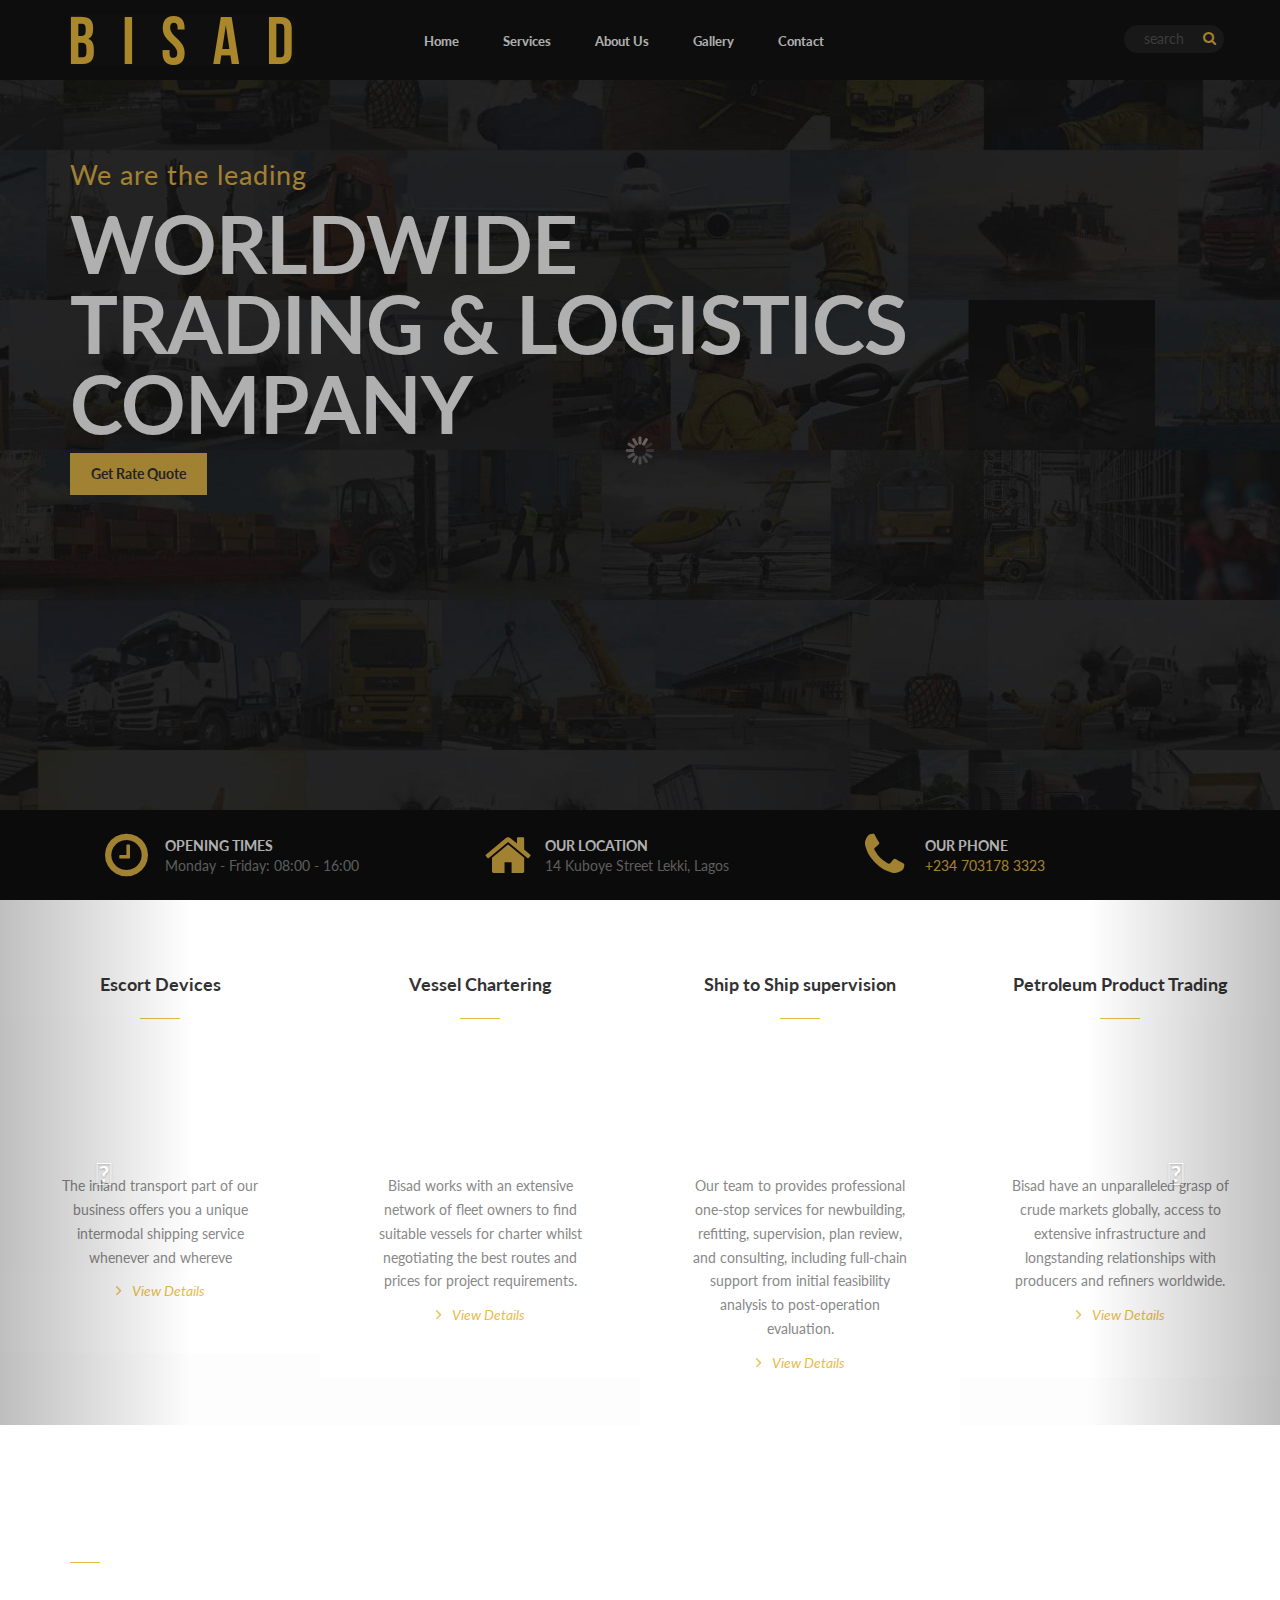
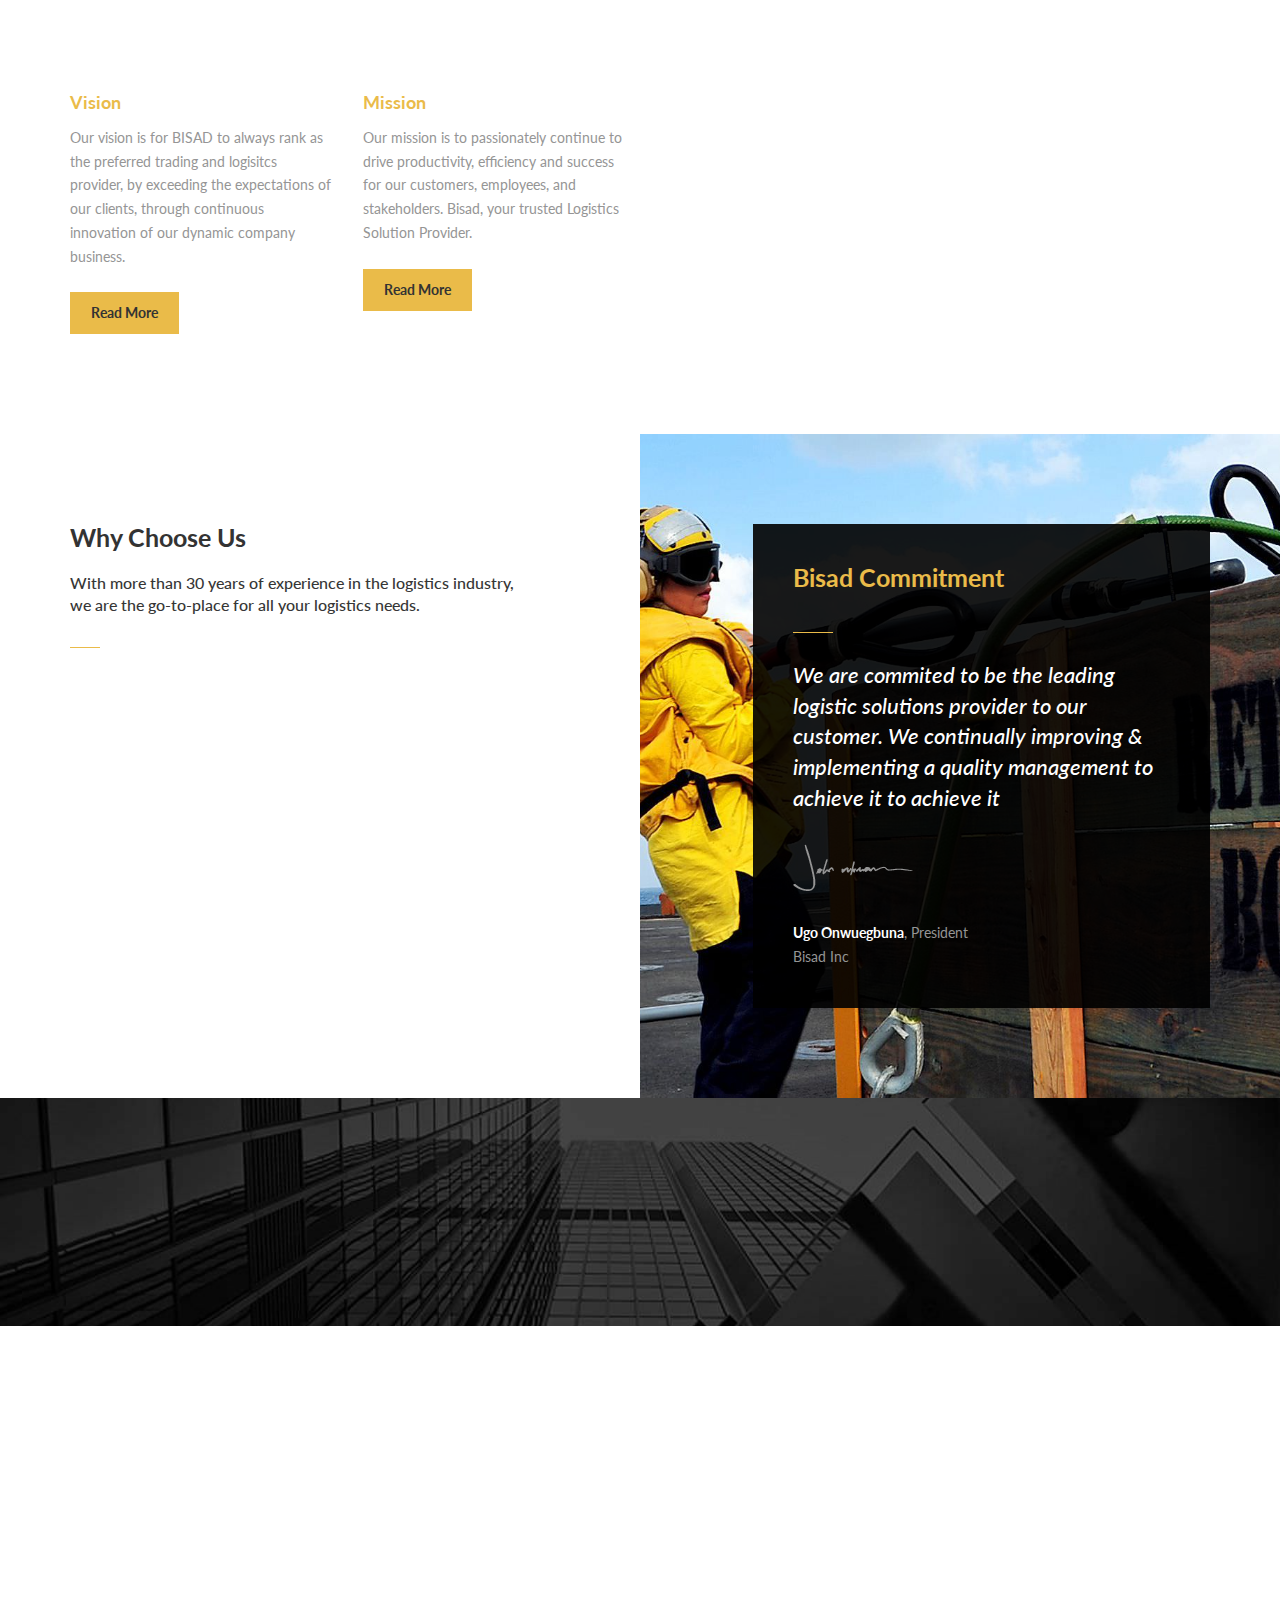
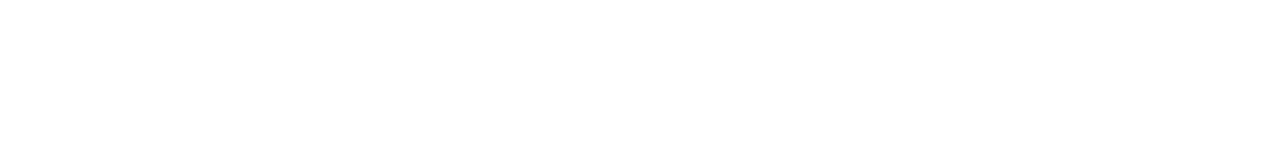
<file: index.html>
<!DOCTYPE html>
<html lang="en">
<head>
    <meta charset="utf-8">
    <title>Bisad Trading and logistics company</title>
    <meta name="viewport" content="width=device-width, initial-scale=1.0">
    <meta name="description" content="Bisad is a trading and logistics company reputed for professionalism, integrity and topmost customer satisfaction.">
    <meta name="author" content="">

    <!-- LOAD CSS FILES -->
    <link href="css/main.css" rel="stylesheet" type="text/css">

    <link rel="stylesheet" href="https://cdnjs.cloudflare.com/ajax/libs/font-awesome/5.14.0/css/all.min.css" integrity="sha512-1PKOgIY59xJ8Co8+NE6FZ+LOAZKjy+KY8iq0G4B3CyeY6wYHN3yt9PW0XpSriVlkMXe40PTKnXrLnZ9+fkDaog==" crossorigin="anonymous" />
</head>

<body>
    <div id="preloader"></div>
    <div id="wrapper">

        <!-- header begin -->
        <header>
            <div class="container">
                <span id="menu-btn"></span>

                <div class="row">
                    <div class="col-md-3">

                        <!-- logo begin -->
                        <div id="logo">
                            <div class="inner">
                                <a href="index.html">
                                    <img src="img/logo.png" alt="" class="logo-1">
                                    <img src="img/logo.png" alt="" class="logo-2">
                                </a>

                            </div>
                        </div>
                        <!-- logo close -->

                    </div>

                    <div class="col-md-9">

                        <!-- mainmenu begin -->
                        <nav id="mainmenu-container">
                            <ul id="mainmenu">
                                <li><a href="index.html">Home</a>
                                </li>
                                <li><a href="services.html">Services</a>
                                </li>
                                <li><a href="about.html">About Us</a>
                                </li>
                                <li><a href="gallery.html">Gallery</a></li>
                                <li><a href="contact.html">Contact</a></li>
                            </ul>
                        </nav>
                        <!-- mainmenu close -->

                        <!-- search -->
                        <div class="search text-right">
                            <input type="text" name="search" id="search" placeholder="search">
                            <button type="submit" class="btn-search-icon">
                                <i class="fa fa-search"></i>
                            </button>
                        </div>
                        <!-- social icons close -->

                    </div>
                </div>
            </div>
        </header>
        <!-- header close -->

        <!-- content begin -->
        <div id="content" class="no-padding">

            <!-- section begin -->
            <section id="section-welcome" class="no-padding autoheight light-text">
                <div class="center-y">
                    <div class="inner">
                        <div class="container">
                            <div class="row">
                                <div class="col-md-12">
                                    <h1 class="text-ultra-big wow fadeInRight" data-wow-duration="1.5s">
                                        <span class="id-color">We are the leading</span><br>
                                        WORLDWIDE<br>
                                        TRADING & LOGISTICS COMPANY</h1>
                                    <a href="index.html#" class="btn btn-custom wow fadeInUp" data-wow-duration="2s">Get Rate Quote</a>
                                </div>
                                <div class="divider-double"></div>
                            </div>
                        </div>
                    </div>
                </div>
            </section>
            <!-- section close -->


            <section class="no-padding mt-90 height90px bg111111 mobile-hide" aria-label="info-box">
                <div class="container">
                    <div class="row-fluid">
                        <div class="col-md-4">
                            <div class="info-box padding20">
                                <i class="fa fa-clock-o"></i>
                                <div class="info-box_text">
                                    <div class="info-box_title">Opening Times</div>
                                    <div class="info-box_subtite">Monday - Friday: 08:00 - 16:00</div>
                                </div>
                            </div>
                        </div>

                        <div class="col-md-4">
                            <div class="info-box padding20">
                                <i class="fa fa-home"></i>
                                <div class="info-box_text">
                                    <div class="info-box_title">Our Location</div>
                                    <div class="info-box_subtite">14 Kuboye Street Lekki, Lagos</div>
                                </div>
                            </div>
                        </div>

                        <div class="col-md-4">
                            <div class="info-box padding20">
                                <i class="fa fa-phone"></i>
                                <div class="info-box_text">
                                    <div class="info-box_title">Our Phone</div>
                                    <div class="info-box_subtite"> <a href="tel:+2347031783323">+234 703178 3323 </a></div>
                                </div>
                            </div>
                        </div>

                        <div class="col-md-4"></div>
                    </div>
                </div>
            </section>

            <!-- section begin -->
            <section class="no-padding">
                <div class="container-fullwidth">
                    <div class="carousel slide" id="myCarousel">
                        <div class="carousel-inner">
                            <div class="item active">
                                <div class="box-service one-fourth">
                                    <div class="bg-color-fx padding-5 text-center">
                                        <h3>Escort Devices</h3>
                                        <div class="tiny-border margintop10 marginbottom10"></div>
                                        <img src="img/services/4.png"
                                            class="img-responsive margintop20 marginbottom20 wow fadeInRight"
                                            data-wow-delay=".9s" alt="" />
                                        <p>The inland transport part of our business offers you a unique intermodal
                                            shipping
                                            service whenever and whereve</p>
                                        <a href="http://bisadtrading.com.ng/service-details-1.html"
                                            class="btn-arrow hover-light"><span class="line"></span><span
                                                class="url">View
                                                Details</span></a>
                                    </div>
                                </div>
                            </div>
                            <div class="item">
                                <div class="box-service one-fourth">
                                    <div class="bg-color-fx padding-5 text-center">
                                        <h3>Vessel Chartering</h3>
                                        <div class="tiny-border margintop10 marginbottom10"></div>
                                        <img src="img/services/1.png"
                                            class="img-responsive margintop20 marginbottom20 wow fadeInRight" alt="" />
                                        <p> Bisad works with an extensive network of fleet owners to find suitable
                                            vessels for
                                            charter whilst negotiating the best routes and prices for project
                                            requirements.</p>
                                        <a href="http://bisadtrading.com.ng/service-details-1.html"
                                            class="btn-arrow hover-light"><span class="line"></span><span
                                                class="url">View
                                                Details</span></a>
                                    </div>
                                </div>
                            </div>
                            <div class="item">
                                <div class="box-service one-fourth">
                                    <div class="bg-color-fx padding-5 text-center">
                                        <h3>Ship to Ship supervision</h3>
                                        <div class="tiny-border margintop10 marginbottom10"></div>
                                        <img src="img/services/2.png"
                                            class="img-responsive margintop20 marginbottom20 wow fadeInRight"
                                            data-wow-delay=".3s" alt="" />
                                        <p>Our team to provides professional one-stop services for newbuilding,
                                            refitting,
                                            supervision, plan review, and consulting, including full-chain support from
                                            initial
                                            feasibility analysis to post-operation evaluation. </p>
                                        <a href="http://bisadtrading.com.ng/service-details-1.html"
                                            class="btn-arrow hover-light"><span class="line"></span><span
                                                class="url">View
                                                Details</span></a>
                                    </div>
                                </div>
                            </div>
                            <div class="item">
                                <div class="box-service one-fourth">
                                    <div class="bg-color-fx padding-5 text-center">
                                        <h3>Petroleum Product Trading</h3>
                                        <div class="tiny-border margintop10 marginbottom10"></div>
                                        <img src="img/services/3.png"
                                            class="img-responsive margintop20 marginbottom20 wow fadeInRight"
                                            data-wow-delay=".6s" alt="" />
                                        <p> Bisad have an unparalleled grasp of crude markets globally, access to
                                            extensive
                                            infrastructure and longstanding relationships with producers and refiners
                                            worldwide.
                                        </p>
                                        <a href="http://bisadtrading.com.ng/service-details-1.html"
                                            class="btn-arrow hover-light"><span class="line"></span><span
                                                class="url">View
                                                Details</span></a>
                                    </div>
                                </div>
                            </div>
                            <div class="item">
                                <div class="box-service one-fourth">
                                    <div class="bg-color-fx padding-5 text-center">
                                        <h3>Fenders</h3>
                                        <div class="tiny-border margintop10 marginbottom10"></div>
                                        <img src="img/services/4.png"
                                            class="img-responsive margintop20 marginbottom20 wow fadeInRight"
                                            data-wow-delay=".9s" alt="" />
                                        <p>The inland transport part of our business offers you a unique intermodal
                                            shipping
                                            service whenever and whereve</p>
                                        <a href="http://bisadtrading.com.ng/service-details-1.html"
                                            class="btn-arrow hover-light"><span class="line"></span><span
                                                class="url">View
                                                Details</span></a>
                                    </div>
                                </div>
                            </div>
                        </div>
                        <a class="left carousel-control" href="#myCarousel" data-slide="prev"><i class="fas fa-arrow-left" style="font-size: 30px;position: absolute; top: 50%;z-index: 5; display: inline-block;left: 50%;"></i></a>
                        <a class="right carousel-control" href="#myCarousel" data-slide="next"><i class="fas fa-arrow-right" style="font-size: 30px;position: absolute; top: 50%;z-index: 5; display: inline-block;right: 50%;"></i></a>
                    </div>


                    <div class="clearfix"></div>

                </div>

            </section>
            <!-- section close -->

            <!-- section begin -->
            <section id="section-intro-bg" data-stellar-background-ratio="0.5">
                <div class="container">
                    <div class="row">


                        <div class="col-md-12">

                            <div class="light-text">
                                <div class="row">


                                    <div class="col-md-6 col-md-offset-3s">

                                        <h2>The Most Progressive Company</h2>
                                        <div class="divider-deco"><span></span></div>
                                        <p class="lead">Bisad  is a Trading & Logistics company reputed for professionalism, integrity and topmost customer satisfaction.

                                        </p>

                                        <div class="row">
                                            <div class="col-md-6">
                                                <h3><span class="id-color">Vision</span></h3>
                                                <p>
                                                    Our vision is for BISAD to always rank as the preferred trading and logisitcs provider, by exceeding the expectations of our clients, through continuous innovation of our dynamic company business.


								
								<br>
                                                    <br>

                                                    <a href="about.html" class="btn btn-custom">Read More</a>
                                                </p>
                                            </div>

                                            <div class="col-md-6">
                                                <h3><span class="id-color">Mission</span></h3>
                                                <p>
                                                    Our mission is to passionately continue to drive productivity, efficiency and success for our customers, employees, and stakeholders. Bisad, your trusted Logistics Solution Provider.

 
								
								<br>
                                                    <br>

                                                    <a href="about.html" class="btn btn-custom">Read More</a>
                                                </p>
                                            </div>
                                        </div>

                                    </div>


                                </div>
                            </div>
                        </div>
                    </div>
                </div>
            </section>
            <!-- section close -->


            <!-- section begin -->
            <section id="section-tracking-result" class="light-text no-margin">
                <div class="container">
                    <div class="row">
                        <div class="col-md-8 col-md-offset-2">
                            <div class="divider-double"></div>
                            <div class="text-center">
                                <h3><span class="grey">Product ID:</span> 112345679087328</h3>
                            </div>


                            <div class="divider-double"></div>

                            <div class="wrapper-line padding40 rounded10 mb80">


                                <ul class="progress">
                                    <li><a href="index.html">Accepted</a></li>
                                    <li class="beforeactive"><a href="index.html">Order Processing</a></li>
                                    <li class="active"><a href="index.html">Shipment Pending</a></li>
                                    <li><a href="index.html">Estimated Delivery</a></li>
                                </ul>

                                <div class="divider-double"></div>

                                <ul class="timeline custom-tl">

                                    <li class="timeline-inverted">
                                        <div class="timeline-date wow zoomIn" data-wow-delay=".2s">
                                            Nov 03, 2016
		  <span>20:07 pm</span>
                                        </div>
                                        <div class="timeline-badge success"><i class="fa fa-check-square-o wow zoomIn"></i></div>
                                        <div class="timeline-panel wow fadeInRight" data-wow-delay=".6s">
                                            <div class="timeline-body">
                                                The shipment has been successfully delivered 
			  <span class="location">Baker Street, UK <a href="https://maps.google.com/maps?q=221B+Baker+Street,+London,+United+Kingdom&amp;hl=en&amp;t=v&amp;hnear=221B+Baker+St,+London+NW1+6XE,+United+Kingdom" class="popup-gmaps">view on map</a></span>
                                            </div>
                                        </div>
                                    </li>

                                    <li class="timeline-inverted">
                                        <div class="timeline-date wow zoomIn" data-wow-delay=".2s">
                                            Nov 03, 2016
		  <span>20:07 pm</span>
                                        </div>
                                        <div class="timeline-badge warning"><i class="fa fa-warning wow zoomIn"></i></div>
                                        <div class="timeline-panel wow fadeInRight" data-wow-delay=".6s">
                                            <div class="timeline-body">
                                                The shipment could not be delivered 
			  <span class="location">Baker Street, UK <a href="https://maps.google.com/maps?q=221B+Baker+Street,+London,+United+Kingdom&amp;hl=en&amp;t=v&amp;hnear=221B+Baker+St,+London+NW1+6XE,+United+Kingdom" class="popup-gmaps">view on map</a></span>
                                            </div>
                                        </div>
                                    </li>

                                    <li class="timeline-inverted">
                                        <div class="timeline-date wow zoomIn" data-wow-delay=".2s">
                                            Nov 03, 2016
		  <span>20:07 pm</span>
                                        </div>
                                        <div class="timeline-badge"><i class="fa fa-plane wow zoomIn"></i></div>
                                        <div class="timeline-panel wow fadeInRight" data-wow-delay=".6s">
                                            <div class="timeline-body">
                                                The shipment has arrived in destination country
			  <span class="location">Baker Street, UK <a href="https://maps.google.com/maps?q=221B+Baker+Street,+London,+United+Kingdom&amp;hl=en&amp;t=v&amp;hnear=221B+Baker+St,+London+NW1+6XE,+United+Kingdom" class="popup-gmaps">view on map</a></span>
                                            </div>
                                        </div>
                                    </li>

                                    <li class="timeline-inverted">
                                        <div class="timeline-date wow zoomIn" data-wow-delay=".2s">
                                            Nov 02, 2015
		  <span>18:05 pm</span>
                                        </div>
                                        <div class="timeline-badge"><i class="fa fa-plane wow zoomIn"></i></div>
                                        <div class="timeline-panel wow fadeInRight" data-wow-delay=".6s">
                                            <div class="timeline-body">
                                                The shipment is being transformed to destination country
			  <span class="location">Baker Street, UK <a href="https://maps.google.com/maps?q=221B+Baker+Street,+London,+United+Kingdom&amp;hl=en&amp;t=v&amp;hnear=221B+Baker+St,+London+NW1+6XE,+United+Kingdom" class="popup-gmaps">view on map</a></span>
                                            </div>
                                        </div>
                                    </li>

                                    <li class="timeline-inverted">
                                        <div class="timeline-date wow zoomIn" data-wow-delay=".2s">
                                            Nov 01, 2015
		  <span>10:08 pm</span>
                                        </div>
                                        <div class="timeline-badge"><i class="fa fa-plane wow zoomIn"></i></div>
                                        <div class="timeline-panel wow fadeInRight" data-wow-delay=".6s">
                                            <div class="timeline-body">
                                                The international shipment has been processed
			  <span class="location">Baker Street, UK <a href="https://maps.google.com/maps?q=221B+Baker+Street,+London,+United+Kingdom&amp;hl=en&amp;t=v&amp;hnear=221B+Baker+St,+London+NW1+6XE,+United+Kingdom" class="popup-gmaps">view on map</a></span>
                                            </div>
                                        </div>
                                    </li>
                                </ul>


                            </div>
                        </div>
                    </div>
                </div>
            </section>
            <!-- section close -->


            <!-- section begin -->
            <section id="explore-6" class="side-bg">
                <div class="col-md-6 col-md-offset-6 pull-right image-container">
                    <div class="background-image"></div>
                </div>

                <div class="container">
                    <div class="row">
                        <div class="col-md-5">
                            <div class="inner-padding">
                                <h2>Why Choose Us</h2>
                                <p class="lead">With more than 30 years of experience in the logistics industry, we are the go-to-place for all your logistics needs. </p>
                                <div class="divider-deco"><span></span></div>

                                <div class="marginbottom30 wow fadeInUp" data-wow-delay=".2s">
                                    <div class="box-icon-small">
                                        <i class="fa fa-user"></i>
                                        <div class="text">
                                            <h4>Customer Satisfication</h4>
                                            <p>At heart of what we do is making sure we deliver on our services every single time with highest standards.</p>
                                        </div>
                                    </div>
                                </div>

                                <div class="marginbottom30 wow fadeInUp" data-wow-delay=".4s">
                                    <div class="box-icon-small">
                                        <i class="fa fa-bar-chart"></i>
                                        <div class="text">
                                            <h4>Management and Reporting</h4>
                                            <p>We are are data-driven company and we transparency and timely reporting everytime..</p>
                                        </div>
                                    </div>
                                </div>

                                <div class="marginbottom30 wow fadeInUp" data-wow-delay=".6s">
                                    <div class="box-icon-small">
                                        <i class="fa fa-tags"></i>
                                        <div class="text">
                                            <h4>Freight Payment Solutions</h4>
                                            <p>Flexible payment solutions powered by today's multi-channel technology facilities.</p>
                                        </div>
                                    </div>
                                </div>
                            </div>

                        </div>

                        <div class="col-md-5 col-md-offset-2">
                            <div class="inner-padding">

                                <div class="padding40 overlaydark90 light-text">

                                    <h2 class="id-color">Bisad Commitment</h2>
                                    <div class="tiny-border"></div>
                                    <p class="lead big">
                                        <i>We are commited to be the leading logistic solutions provider to our customer. We continually improving & implementing  a quality management to achieve it
to achieve it</i>
                                    </p>
                                    <img src="img/about/signature.png" alt="">
                                    <div class="divider-single"></div>
                                    <strong>Ugo Onwuegbuna</strong>, President<br>
                                    Bisad Inc						
								<br>
                                </div>

                            </div>

                        </div>
                    </div>
                </div>

                <div class="clearfix"></div>
            </section>
            <!-- section close -->


            <!-- section begin -->
            <section id="section-cta-2" class="cta light-text" data-stellar-background-ratio="0.5">
                <div class="container">
                    <div class="row">
                        <div class="col-md-12">
                            <div class="padding30 overlaydark80 wow fadeIn">
                                <div class="row">
                                    <div class="col-md-10">
                                        <h2 class="mb0 mt10">Contact us now to get quote for all your global shipping needs</h2>
                                    </div>
                                    <div class="col-md-2 text-right">
                                        <a href="contact.html#" class="btn btn-custom">Contact Us</a>
                                    </div>
                                </div>
                            </div>
                        </div>
                    </div>
                </div>
            </section>
            <!-- section close -->

        </div>

        <!-- footer begin -->
        <footer class="sticky">
            <div class="container">
                <div class="row">

                    <div class="col-md-4">
                        <div class="widget widget_tags">
                            <h3>About Us</h3>
                            <img src="img/logo.png" alt="" class="marginbottom20">
                            <div class="clearfix"></div>
                            Bisad is a trading and logistics company reputed for professionalism, integrity and topmost customer satisfaction.

.
							<br>
                            <a href="about.html" class="btn-arrow id-color hover-light"><span class="line"></span><span class="url">View Details</span></a>
                        </div>
                    </div>

                    <div class="col-md-4">
                        <div class="widget">
                            <h3>Twitter Feeds</h3>
                            <div id="tweecool" class="twitter-widget"></div>


                        </div>
                    </div>

                 

                    <div class="col-md-4">
                        <div class="widget">
                            <h3>Useful Links</h3>
                            <ul class="list-1-col">
                                    <li><a href="services.html">Services</a></li>
                                    <li><a href="contact.html">Contact Us</a></li>
                                    <li><a href="about.html">Privacy Policy</a></li>
                                    <li><a href="contact.html">Location</a></li>
                            </ul>

                        </div>
                    </div>

                </div>
            </div>

            <div class="subfooter">
                &copy; Copyright 2019 - Bisad by Innarticles Solutions
            </div>
        </footer>
        <!-- footer close -->
    </div>

    <!-- LOAD JS FILES -->
    <script src="js/jquery.min.js"></script>
    <script src="js/bootstrap.min.js"></script>
    <script src="js/jquery.isotope.min.js"></script>
    <script src="js/easing.js"></script>
    <script src="js/jquery.ui.totop.js"></script>
    <script src="http://www.exotheme.com/gocargo-recharge/js/selectnav.js"></script>
    <script src="js/ender.js"></script>
    <script src="js/owl.carousel.js"></script>
    <script src="js/jquery.fitvids.js"></script>
    <script src="js/jquery.plugin.js"></script>
    <script src="js/wow.min.js"></script>
    <script src="js/jquery.magnific-popup.min.js"></script>
    <script src="js/tweecool.js"></script>
    <script src="js/jquery.stellar.js"></script>
    <script src="js/typed.js"></script>

    <!-- theme custom and plugin settings -->
    <script src="js/custom.js"></script>
    <script src="js/custom-tweecool.js"></script>
    <!-- load slider -->
    <script src="https://cdnjs.cloudflare.com/ajax/libs/twitter-bootstrap/3.3.7/js/bootstrap.min.js"></script>
    <script>
        $('#myCarousel').carousel({
            interval: 4000
        })

        $('.carousel .item').each(function () {
            var next = $(this).next();
            if (!next.length) {
                next = $(this).siblings(':first');
            }
            next.children(':first-child').clone().appendTo($(this));

            for (var i = 0; i < 2; i++) {
                next = next.next();
                if (!next.length) {
                    next = $(this).siblings(':first');
                }

                next.children(':first-child').clone().appendTo($(this));
            }
        });
    </script>
</body>
</html>
</file>
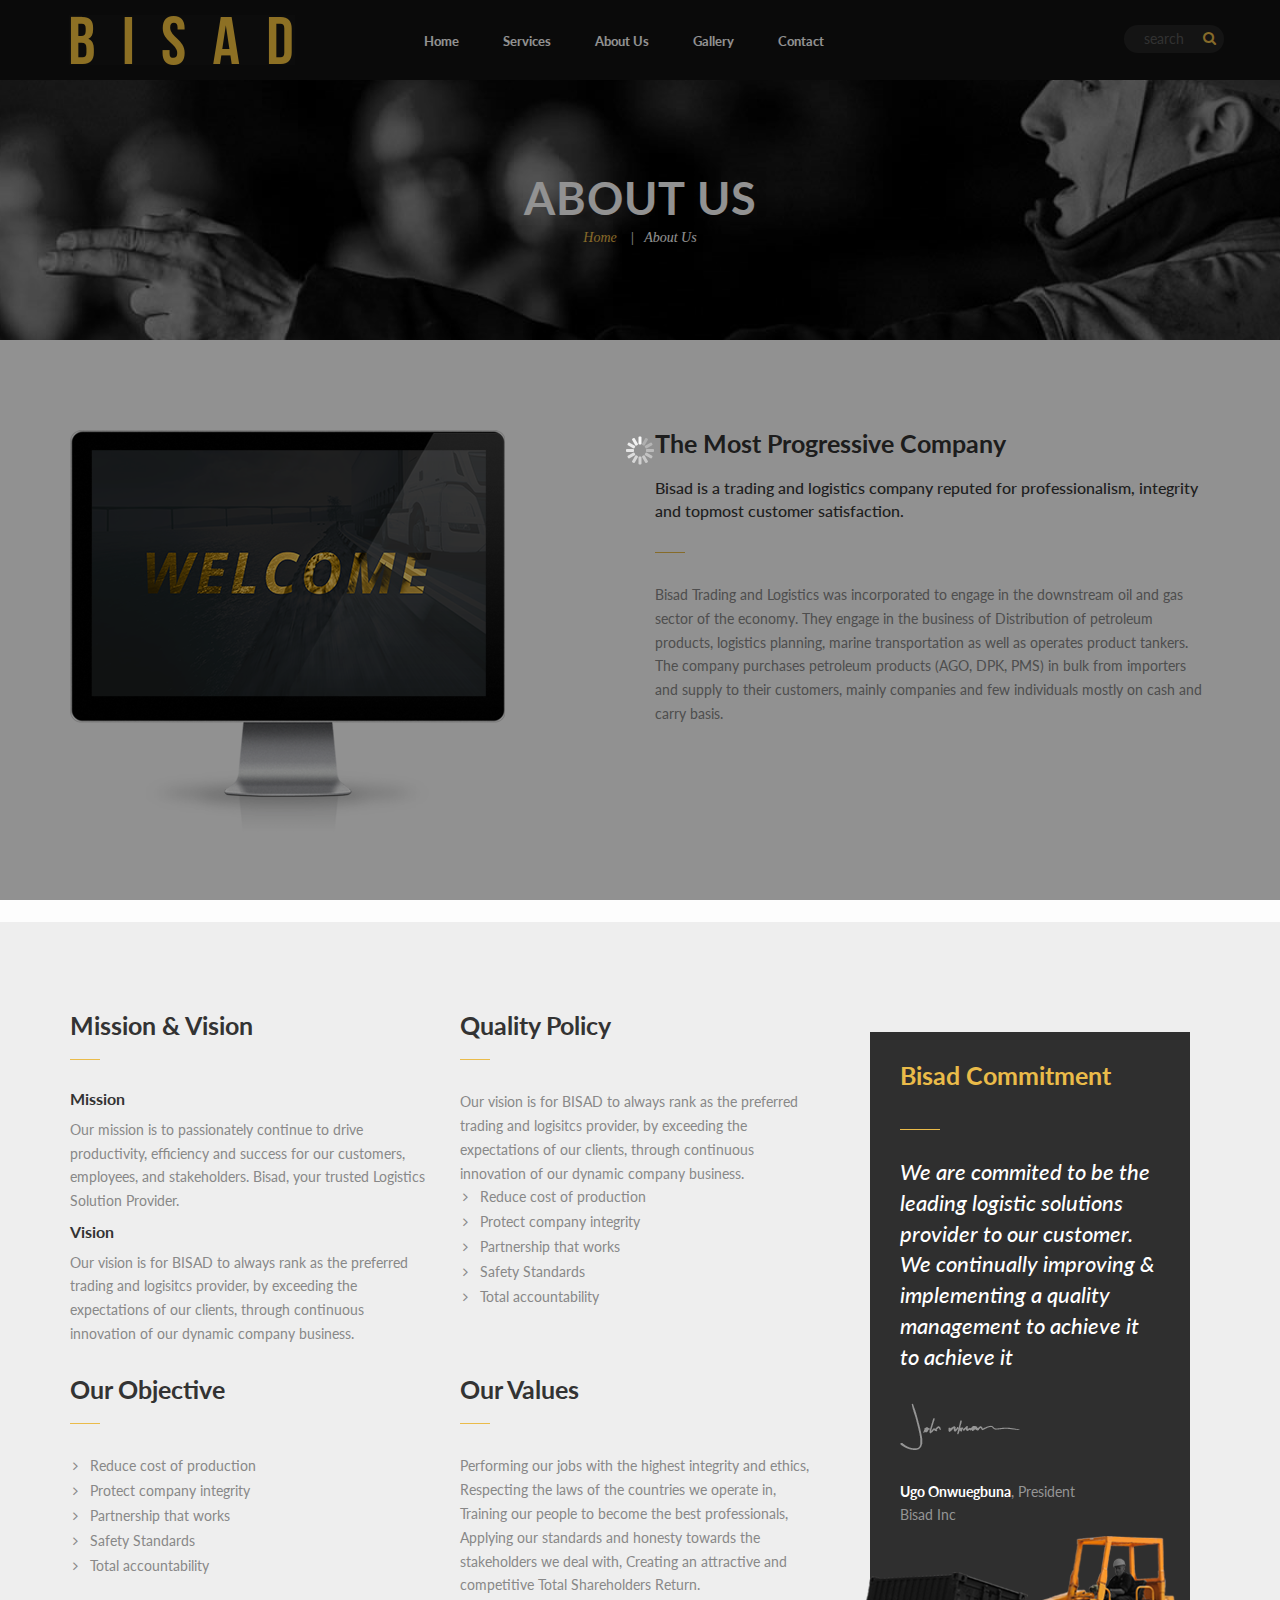
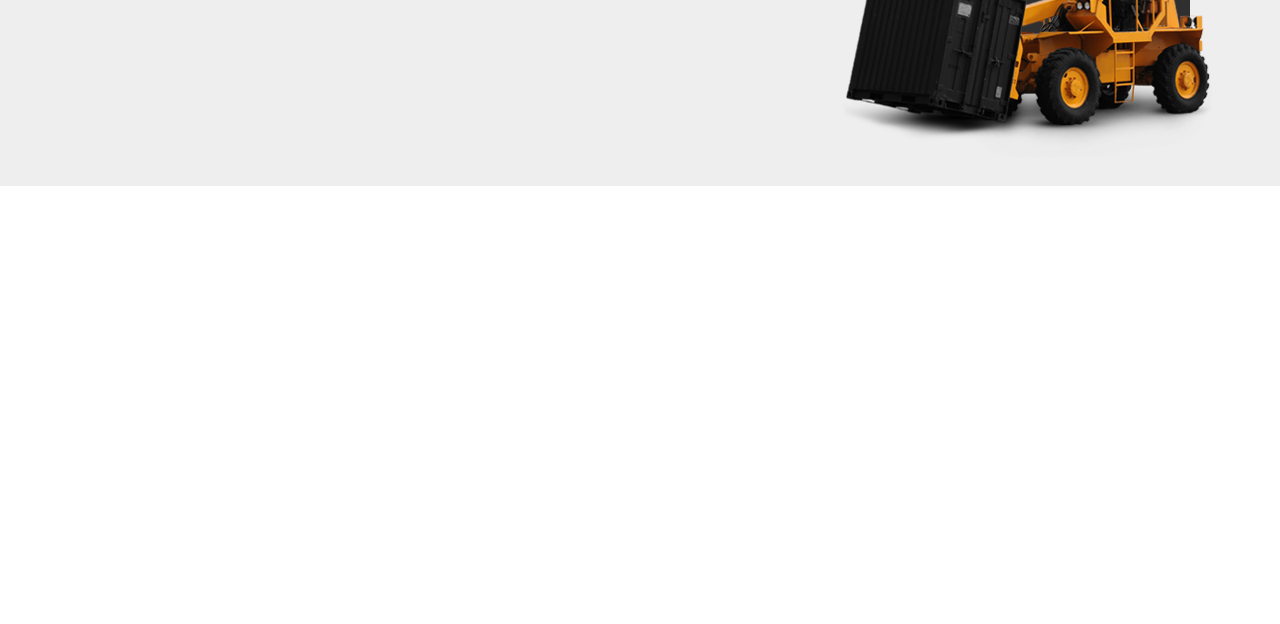
<file: about.html>
<!DOCTYPE html>
<html lang="en">
<head>
    <meta charset="utf-8">
    <title>Bisad Trading and logistics company</title>
    <meta name="viewport" content="width=device-width, initial-scale=1.0">
    <meta name="description" content="Bisad is a trading and logistics company reputed for professionalism, integrity and topmost customer satisfaction.">
    <meta name="author" content="">

    <!-- LOAD CSS FILES -->
    <link href="css/main.css" rel="stylesheet" type="text/css">
</head>

<body>
    <div id="preloader"></div>
    <div id="wrapper">
        <!-- header begin -->
        <header>
            <div class="container">
                <span id="menu-btn"></span>

                <div class="row">
                    <div class="col-md-3">

                        <!-- logo begin -->
                        <div id="logo">
                            <div class="inner">
                                <a href="index.html">
                                    <img src="img/logo.png" alt="" class="logo-1">
                                    <img src="img/logo.png" alt="" class="logo-2">
                                </a>

                            </div>
                        </div>
                        <!-- logo close -->

                    </div>

                    <div class="col-md-9">

                        <!-- mainmenu begin -->
                        <nav id="mainmenu-container">
                            <ul id="mainmenu">
                                <li><a href="index.html">Home</a>
                                </li>
                                <li><a href="services.html">Services</a>
                                </li>
                                <li><a href="about.html">About Us</a>
                                </li>
                                <li><a href="gallery.html">Gallery</a></li>
                                <li><a href="contact.html">Contact</a></li>
                            </ul>
                        </nav>
                        <!-- mainmenu close -->

                        <!-- search -->
                        <div class="search text-right">
                            <input type="text" name="search" id="search" placeholder="search">
							<button type="submit" class="btn-search-icon">
								<i class="fa fa-search"></i>
							</button>
                        </div>
                        <!-- social icons close -->

                    </div>
                </div>
            </div>
        </header>
        <!-- header close -->

        <!-- subheader begin -->
        <section id="subheader" class="page-about no-bottom" data-stellar-background-ratio="0.5">
            <div class="inner">
                <div class="container">
                    <div class="row">
                        <div class="col-md-12">
                            <h1>About Us</h1>
                            <div class="crumb">
                                <div>
                                    <ul>
                                        <li><a href="index.html">Home</a></li>
                                        <li>About Us</li>
                                    </ul>
                                </div>
                            </div>
                        </div>
                    </div>
                </div>
            </div>
        </section>
        <!-- subheader close -->

        <div class="clearfix"></div>

        <!-- content begin -->
        <div id="content" class="no-padding">

            <!-- section begin -->
            <section id="section-intro-3">
                <div class="container">
                    <div class="row">
                        <div class="col-md-6">

                            <img src="img/home/imac.png" alt="" class="wow slideInUp" />

                        </div>

                        <div class="col-md-6">
                            <h2>The Most Progressive Company</h2>
                            <p class="lead">Bisad is a trading and logistics company reputed for professionalism, integrity and topmost customer satisfaction.</p>
                            <div class="divider-deco"><span></span></div>
                            <p>
                                    Bisad Trading and Logistics was incorporated  to engage in the downstream oil and gas sector of the economy. They engage in the business of Distribution of petroleum products, logistics planning, marine transportation as well as operates product tankers.

                                    The company purchases petroleum products (AGO, DPK, PMS) in bulk from importers and supply to their customers, mainly companies and few individuals mostly on cash and carry basis.
                                
                            </p>
                        </div>
                    </div>
                </div>
            </section>
            <!-- section close -->

            <!-- section begin -->
            <section class="bg-grey">
                <div class="container">
                    <div class="row">
                        <div class="col-md-8">
                            <div class="row">
                                <div class="col-md-6">
                                    <h2>Mission &amp; Vision</h2>
                                    <div class="divider-deco"><span></span></div>
                                    <h4>Mission</h4>
                                    Our mission is to passionately continue to drive productivity, efficiency and success for our customers, employees, and stakeholders. Bisad, your trusted Logistics Solution Provider.
							
							<h4>Vision</h4>
                            Our vision is for BISAD to always rank as the preferred trading and logisitcs provider, by exceeding the expectations of our clients, through continuous innovation of our dynamic company business.
                                </div>

                                <div class="col-md-6">
                                    <h2>Quality Policy</h2>
                                    <div class="divider-deco"><span></span></div>
                                    Our vision is for BISAD to always rank as the preferred trading and logisitcs provider, by exceeding the expectations of our clients, through continuous innovation of our dynamic company business.
							
							<ul class="icon-list arrow">
                                <li>Reduce cost of production</li>
                                <li>Protect company integrity </li>
                                <li>Partnership that works </li>
                                <li>Safety Standards</li>
                                <li>Total accountability </li>
                            </ul>
                                </div>

                                <div class="divider-single"></div>

                                <div class="col-md-6">
                                    <h2>Our Objective</h2>
                                    <div class="divider-deco"><span></span></div>

                                    <ul class="icon-list arrow">
                                            <li>Reduce cost of production</li>
                                            <li>Protect company integrity </li>
                                            <li>Partnership that works </li>
                                            <li>Safety Standards</li>
                                            <li>Total accountability </li>
                                    </ul>
                                </div>

                                <div class="col-md-6">
                                    <h2>Our Values</h2>
                                    <div class="divider-deco"><span></span></div>
                                    <p>Performing our jobs with the highest integrity and ethics, Respecting the laws of the countries we operate in, Training our people to become the best professionals, Applying our standards and honesty towards the stakeholders we deal with, Creating an attractive and competitive Total Shareholders Return.

                                        </p>


                                </div>
                            </div>
                        </div>

                        <div class="col-md-4">
                            <div class="padding20 light-text">
                                <div class="bg-2 padding30">

                                    <h2 class="id-color">Bisad Commitment </h2>
                                    <div class="tiny-border"></div>
                                    <p class="lead big">
                                        <i>We are commited to be the leading logistic solutions provider to our customer. We continually improving & implementing  a quality management to achieve it
to achieve it</i>
                                    </p>
                                    <img src="img/about/signature.png" alt="">
                                    <div class="divider-single"></div>
                                    <strong>Ugo Onwuegbuna</strong>, President<br>
                                    Bisad Inc						
								<br>
                                    <br>
                                    <br>
                                    <br>
                                    <br>
                                    <br>
                                </div>
                                <img src="img/about/committment-image.png" class="img-custom-1" alt="">
                            </div>

                        </div>
                    </div>
                </div>
        </div>



    </div>
    <!-- content close -->

    <!-- footer begin -->
    <footer class="sticky">
        <div class="container">
            <div class="row">

                <div class="col-md-3">
                    <div class="widget widget_tags">
                        <h3>About Us</h3>
                        <img src="img/logo.png" alt="" class="marginbottom20">
                        <div class="clearfix"></div>
                        Bisad is a trading and logistics company reputed for professionalism, integrity and topmost customer satisfaction.
							<br>
                        <a href="about.html#" class="btn-arrow id-color hover-light"><span class="line"></span><span class="url">View Details</span></a>
                    </div>
                </div>

                <div class="col-md-3">
                    <div class="widget">
                        <h3>Twitter Feeds</h3>
                        <div id="tweecool" class="twitter-widget"></div>


                    </div>
                </div>
<!-- 
                <div class="col-md-3">
                    <div class="widget">
                        <h3>Newsletter</h3>
                        Subscribe to our newsletter and stay updated for special offers!
							<div class="divider"></div>
                        <input type="text" class="form-control form-border text-center marginbottom10" name="email" id="email" placeholder="Your name" />
                        <input type="submit" id="send" value="Subscribe Now" class="btn btn-custom padding10 width100p" />
                    </div>
                </div> -->

                <div class="col-md-3">
                    <div class="widget">
                        <h3>Useful Links</h3>
                        <ul class="list-1-col">
                            <li><a href="services.html">Services</a></li>
                            <li><a href="contact.html">Contact Us</a></li>
                            <li><a href="about.html">Privacy Policy</a></li>
                            <li><a href="contact.html">Location</a></li>
                        </ul>

                    </div>
                </div>

            </div>
        </div>

        <div class="subfooter">
            &copy; Copyright 2019 - Bisad by Innarticles Solutions
        </div>
    </footer>
    <!-- footer close -->
    </div>

    <!-- LOAD JS FILES -->
    <script src="js/jquery.min.js"></script>
    <script src="js/bootstrap.min.js"></script>
    <script src="js/jquery.isotope.min.js"></script>
    <script src="js/easing.js"></script>
    <script src="js/jquery.ui.totop.js"></script>
    <script src="http://www.exotheme.com/gocargo-recharge/js/selectnav.js"></script>
    <script src="js/ender.js"></script>
    <script src="js/owl.carousel.js"></script>
    <script src="js/jquery.fitvids.js"></script>
    <script src="js/jquery.plugin.js"></script>
    <script src="js/wow.min.js"></script>
    <script src="js/jquery.magnific-popup.min.js"></script>
    <script src="js/tweecool.js"></script>
    <script src="js/instafeed.min.js"></script>
    <script src="js/jquery.stellar.js"></script>
    <script src="js/typed.js"></script>

    <!-- theme custom and plugin settings -->
    <script src="js/custom.js"></script>
    <script src="js/custom-tweecool.js"></script>
    <script src="js/custom-instafeed.js"></script>

</body>
</html>
</file>
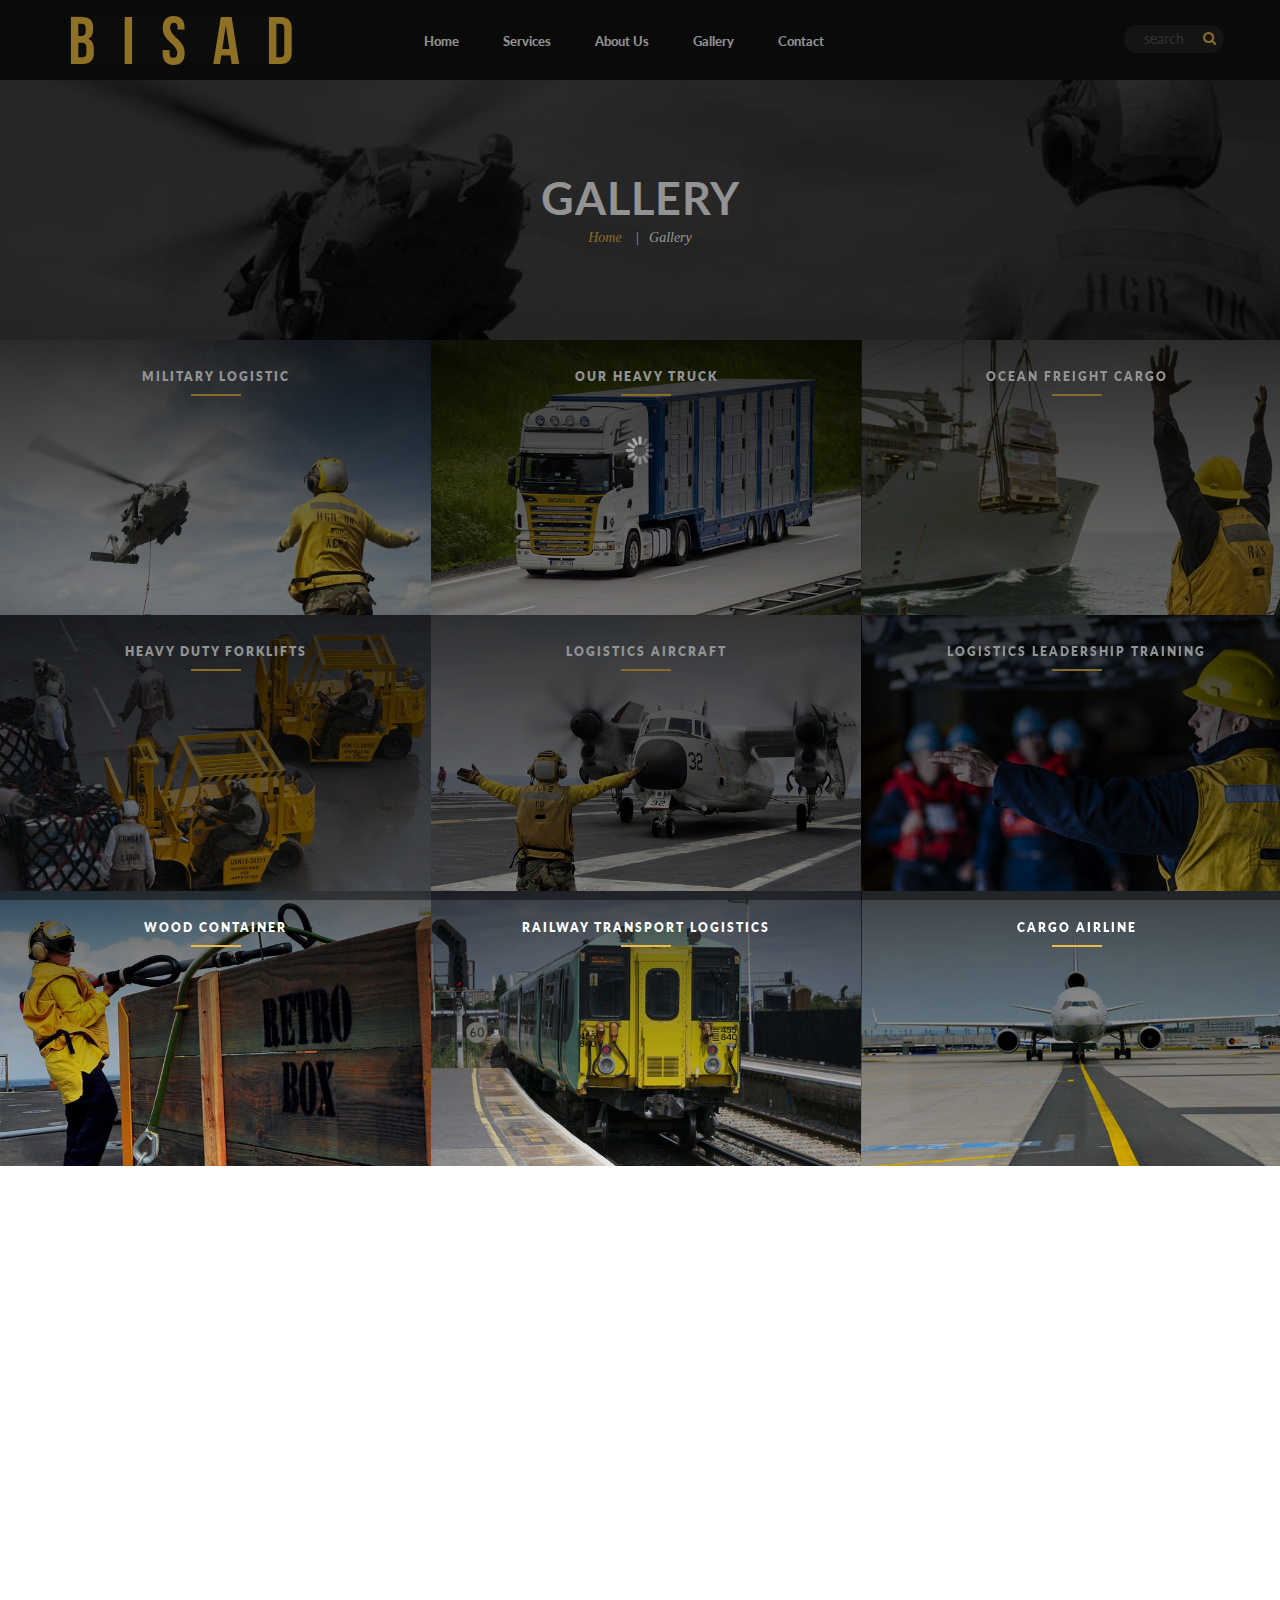
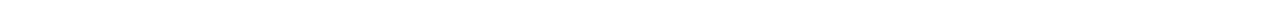
<file: gallery.html>
<!DOCTYPE html>
<html lang="en">
<head>
    <meta charset="utf-8">
    <title>Bisad Trading and logistics company</title>
    <meta name="viewport" content="width=device-width, initial-scale=1.0">
    <meta name="description" content="Bisad is a trading and logistics company reputed for professionalism, integrity and topmost customer satisfaction.">
    <meta name="author" content="">

    <!-- LOAD CSS FILES -->
    <link href="css/main.css" rel="stylesheet" type="text/css">
</head>

<body>
    <div id="preloader"></div>
    <div id="wrapper">
        <!-- header begin -->
        <header>
            <div class="container">
                <span id="menu-btn"></span>

                <div class="row">
                    <div class="col-md-3">

                        <!-- logo begin -->
                        <div id="logo">
                            <div class="inner">
                                <a href="index.html">
                                    <img src="img/logo.png" alt="" class="logo-1">
                                    <img src="img/logo.png" alt="" class="logo-2">
                                </a>

                            </div>
                        </div>
                        <!-- logo close -->

                    </div>

                    <div class="col-md-9">

                        <!-- mainmenu begin -->
                        <nav id="mainmenu-container">
                            <ul id="mainmenu">
                                <li><a href="index.html">Home</a>
                                </li>
                                <li><a href="services.html">Services</a>
                                </li>
                                <li><a href="about.html">About Us</a>
                                </li>
                                <li><a href="gallery.html">Gallery</a></li>
                                <li><a href="contact.html">Contact</a></li>
                            </ul>
                        </nav>
                        <!-- mainmenu close -->

                        <!-- search -->
                        <div class="search text-right">
                            <input type="text" name="search" id="search" placeholder="search">
							<button type="submit" class="btn-search-icon">
								<i class="fa fa-search"></i>
							</button>
                        </div>
                        <!-- social icons close -->

                    </div>
                </div>
            </div>
        </header>
        <!-- header close -->

        <!-- subheader begin -->
        <section id="subheader" class="page-gallery no-bottom" data-stellar-background-ratio="0.5">
            <div class="inner">
                <div class="container">
                    <div class="row">
                        <div class="col-md-12">
                            <h1>Gallery</h1>
                            <div class="crumb">
                                <ul>
                                    <li><a href="index.html">Home</a></li>
                                    <li>Gallery</li>
                                </ul>

                            </div>
                        </div>
                    </div>
                </div>
            </div>
        </section>
        <!-- subheader close -->

        <div class="clearfix"></div>

        <!-- content begin -->
        <div id="content" class="no-top no-bottom">


            <div id="gallery" class="gallery full-gallery ex-gallery zoom-gallery col-3">

                <!-- gallery item -->
                <div class="item illustration">
                    <div class="picframe">
                        <a href="img/gallery/pic-1.jpg">
                            <span class="overlay"></span>

                            <span class="pf_text">
                                <span class="project-name">Military Logistic</span>
                                <span class="small-border"></span>
                            </span>
                            <img src="img/gallery/pic-1.jpg" alt="" />
                        </a>
                    </div>
                </div>
                <!-- close gallery item -->

                <!-- gallery item -->
                <div class="item mobile website">
                    <div class="picframe">
                        <a href="img/gallery/pic-2.jpg">
                            <span class="overlay"></span>

                            <span class="pf_text">
                                <span class="project-name">Our Heavy Truck</span>
                                <span class="small-border"></span>
                            </span>
                            <img src="img/gallery/pic-2.jpg" alt="" />
                        </a>
                    </div>
                </div>
                <!-- close gallery item -->

                <!-- gallery item -->
                <div class="item website mobile">
                    <div class="picframe">
                        <a href="img/gallery/pic-3.jpg">
                            <span class="overlay"></span>

                            <span class="pf_text">
                                <span class="project-name">Ocean Freight Cargo</span>
                                <span class="small-border"></span>
                            </span>
                            <img src="img/gallery/pic-3.jpg" alt="" />
                        </a>
                    </div>
                </div>
                <!-- close gallery item -->

                <!-- gallery item -->
                <div class="item illustration photography">
                    <div class="picframe">
                        <a href="img/gallery/pic-4.jpg">
                            <span class="overlay"></span>

                            <span class="pf_text">
                                <span class="project-name">Heavy Duty Forklifts</span>
                                <span class="small-border"></span>
                            </span>
                            <img src="img/gallery/pic-4.jpg" alt="" />
                        </a>
                    </div>
                </div>
                <!-- close gallery item -->

                <!-- gallery item -->
                <div class="item website photography mobile">
                    <div class="picframe">
                        <a href="img/gallery/pic-5.jpg">
                            <span class="overlay"></span>

                            <span class="pf_text">
                                <span class="project-name">Logistics Aircraft</span>
                                <span class="small-border"></span>
                            </span>
                            <img src="img/gallery/pic-5.jpg" alt="" />
                        </a>
                    </div>
                </div>
                <!-- close gallery item -->

                <!-- gallery item -->
                <div class="item illustration website">
                    <div class="picframe">
                        <a href="img/gallery/pic-6.jpg">
                            <span class="overlay"></span>

                            <span class="pf_text">
                                <span class="project-name">Logistics Leadership Training</span>
                                <span class="small-border"></span>
                            </span>
                            <img src="img/gallery/pic-6.jpg" alt="" />
                        </a>
                    </div>
                </div>
                <!-- close gallery item -->

                <!-- gallery item -->
                <div class="item illustration photography">
                    <div class="picframe">
                        <a href="img/gallery/pic-7.jpg">
                            <span class="overlay"></span>

                            <span class="pf_text">
                                <span class="project-name">Wood Container</span>
                                <span class="small-border"></span>
                            </span>
                            <img src="img/gallery/pic-7.jpg" alt="" />
                        </a>
                    </div>
                </div>
                <!-- close gallery item -->

                <!-- gallery item -->
                <div class="item photography mobile">
                    <div class="picframe">
                        <a href="img/gallery/pic-8.jpg">
                            <span class="overlay"></span>

                            <span class="pf_text">
                                <span class="project-name">Railway Transport Logistics</span>
                                <span class="small-border"></span>
                            </span>
                            <img src="img/gallery/pic-8.jpg" alt="" />
                        </a>
                    </div>
                </div>
                <!-- close gallery item -->

                <!-- gallery item -->
                <div class="item photography mobile">
                    <div class="picframe">
                        <a href="img/gallery/pic-9.jpg">
                            <span class="overlay"></span>

                            <span class="pf_text">
                                <span class="project-name">Cargo Airline</span>
                                <span class="small-border"></span>
                            </span>
                            <img src="img/gallery/pic-9.jpg" alt="" />
                        </a>
                    </div>
                </div>
                <!-- close gallery item -->



            </div>

            <div class="clearfix"></div>
        </div>
        <!-- content close -->

        <!-- footer begin -->
        <footer class="sticky">
            <div class="container">
                <div class="row">

                    <div class="col-md-3">
                        <div class="widget widget_tags">
                            <h3>About Us</h3>
                            <img src="img/logo.png" alt="" class="marginbottom20">
                            <div class="clearfix"></div>
                            Bisad is a trading and logistics company reputed for professionalism, integrity and topmost customer satisfaction.
							<br>
                            <a href="gallery.html#" class="btn-arrow id-color hover-light"><span class="line"></span><span class="url">View Details</span></a>
                        </div>
                    </div>

                    <div class="col-md-3">
                        <div class="widget">
                            <h3>Twitter Feeds</h3>
                            <div id="tweecool" class="twitter-widget"></div>


                        </div>
                    </div>
<!-- 
                    <div class="col-md-3">
                        <div class="widget">
                            <h3>Newsletter</h3>
                            Subscribe to our newsletter and stay updated for special offers!
							<div class="divider"></div>
                            <input type="text" class="form-control form-border text-center marginbottom10" name="email" id="email" placeholder="Your name" />
                            <input type="submit" id="send" value="Subscribe Now" class="btn btn-custom padding10 width100p" />
                        </div>
                    </div> -->

                    <div class="col-md-3">
                        <div class="widget">
                            <h3>Useful Links</h3>
                            <ul class="list-1-col">
                                    <li><a href="services.html">Services</a></li>
                                    <li><a href="contact.html">Contact Us</a></li>
                                    <li><a href="about.html">Privacy Policy</a></li>
                                    <li><a href="contact.html">Location</a></li>
                            </ul>

                        </div>
                    </div>

                </div>
            </div>

            <div class="subfooter">
                &copy; Copyright 2019 - Bisad by Innarticles Solutions
            </div>
        </footer>
        <!-- footer close -->
    </div>

    <!-- LOAD JS FILES -->
    <script src="js/jquery.min.js"></script>
    <script src="js/bootstrap.min.js"></script>
    <script src="js/jquery.isotope.min.js"></script>
    <script src="js/easing.js"></script>
    <script src="js/jquery.ui.totop.js"></script>
    <script src="http://www.exotheme.com/gocargo-recharge/js/selectnav.js"></script>
    <script src="js/ender.js"></script>
    <script src="js/owl.carousel.js"></script>
    <script src="js/jquery.fitvids.js"></script>
    <script src="js/jquery.plugin.js"></script>
    <script src="js/wow.min.js"></script>
    <script src="js/jquery.magnific-popup.min.js"></script>
    <script src="js/tweecool.js"></script>
    <script src="js/instafeed.min.js"></script>
    <script src="js/jquery.stellar.js"></script>
    <script src="js/typed.js"></script>

    <!-- theme custom and plugin settings -->
    <script src="js/custom.js"></script>
    <script src="js/custom-tweecool.js"></script>
    <script src="js/custom-instafeed.js"></script>

</body>
</html>
</file>
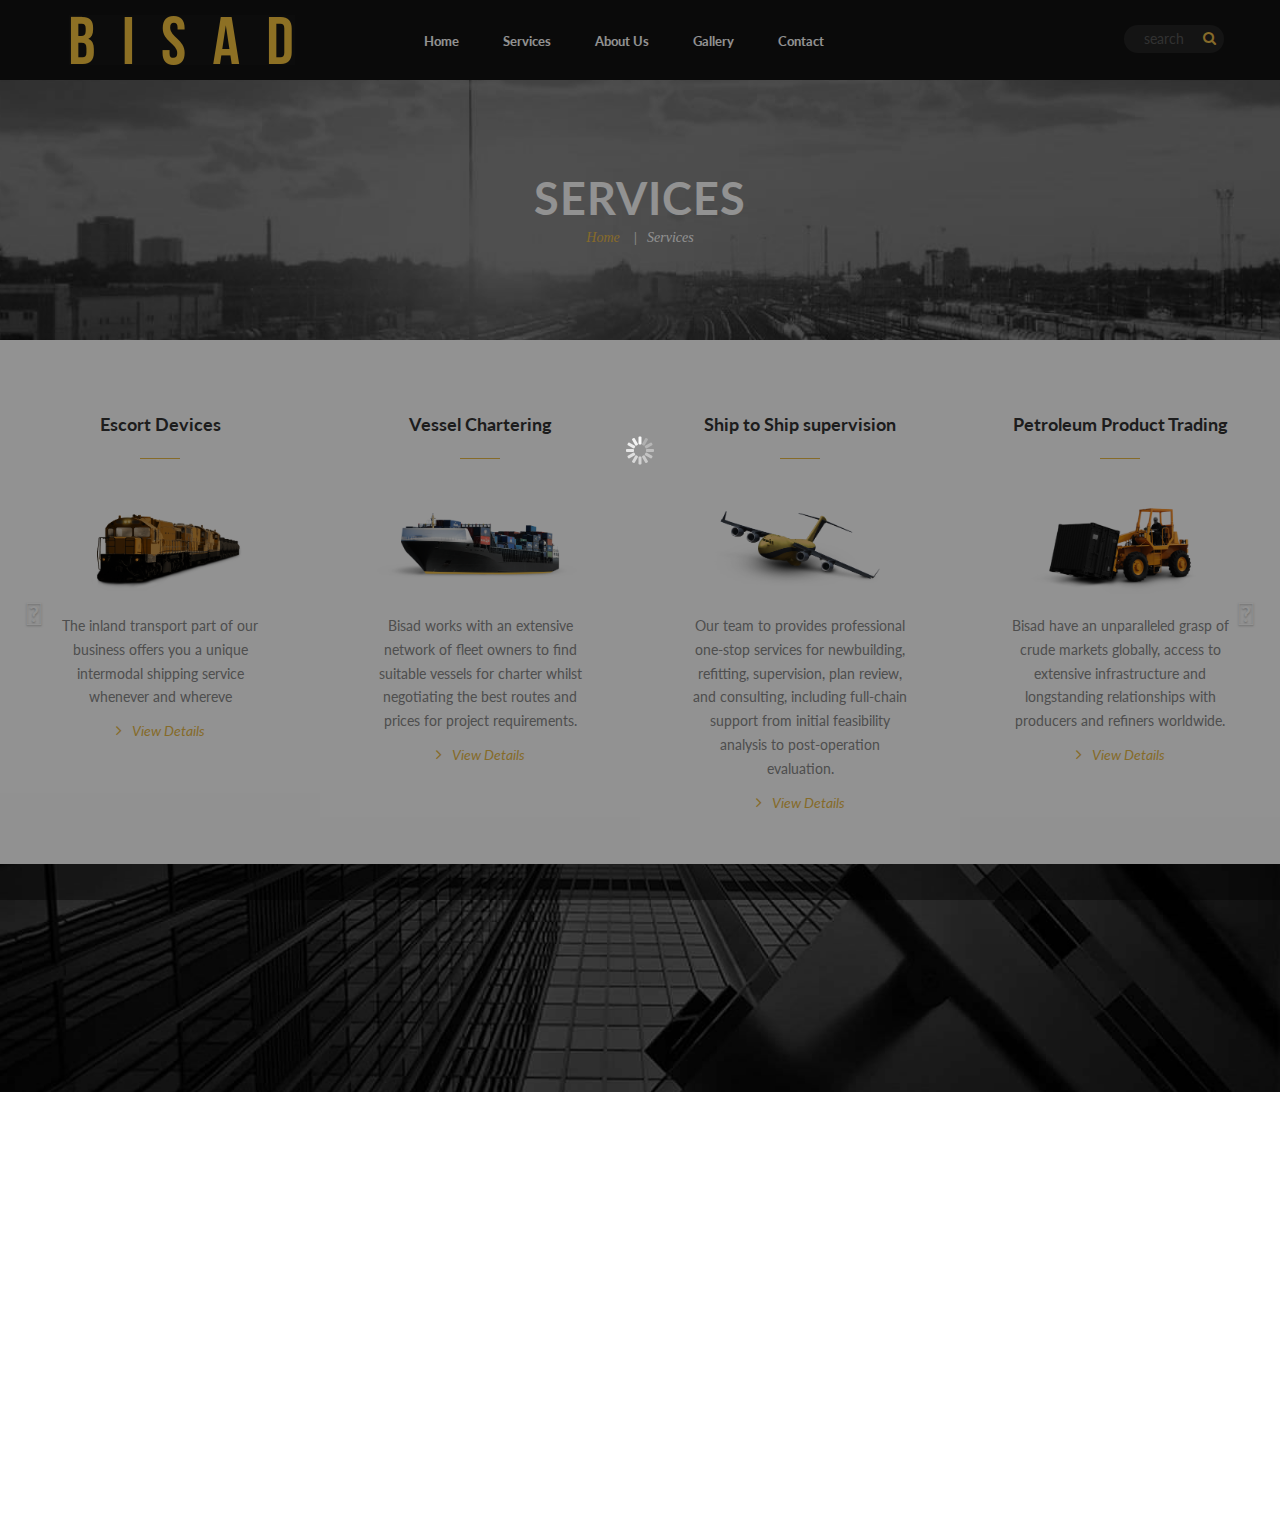
<file: services.html>
<!DOCTYPE html>
<html lang="en">

<head>
    <meta charset="utf-8">
    <title>Bisad Trading and logistics company</title>
    <meta name="viewport" content="width=device-width, initial-scale=1.0">
    <meta name="description"
        content="Bisad is a trading and logistics company reputed for professionalism, integrity and topmost customer satisfaction.">
    <meta name="author" content="">

    <!-- LOAD CSS FILES -->
    <link href="css/main.css" rel="stylesheet" type="text/css">
    <link rel="stylesheet" href="https://cdnjs.cloudflare.com/ajax/libs/font-awesome/5.14.0/css/all.min.css" integrity="sha512-1PKOgIY59xJ8Co8+NE6FZ+LOAZKjy+KY8iq0G4B3CyeY6wYHN3yt9PW0XpSriVlkMXe40PTKnXrLnZ9+fkDaog==" crossorigin="anonymous" />
    <!-- LOAD SLIDER -->
    <!-- <link rel="stylesheet" href="https://cdnjs.cloudflare.com/ajax/libs/twitter-bootstrap/3.3.7/css/bootstrap.min.css"> -->
    <style>
        /* Type-1 */

        .carousel-inner .active.left {
            left: -25%;
        }

        .carousel-inner .next {
            left: 25%;
        }

        .carousel-inner .prev {
            left: -25%;
        }

        .carousel-control {
            width: 4%;
        }

        .carousel-control.left,
        .carousel-control.right {
            /* margin-left:15px; */
            background-image: none;
        }
    </style>
</head>

<body>
    <div id="preloader"></div>
    <div id="wrapper">
        <!-- header begin -->
        <header>
            <div class="container">
                <span id="menu-btn"></span>

                <div class="row">
                    <div class="col-md-3">

                        <!-- logo begin -->
                        <div id="logo">
                            <div class="inner">
                                <a href="index.html">
                                    <img src="img/logo.png" alt="" class="logo-1">
                                    <img src="img/logo.png" alt="" class="logo-2">
                                </a>

                            </div>
                        </div>
                        <!-- logo close -->

                    </div>

                    <div class="col-md-9">

                        <!-- mainmenu begin -->
                        <nav id="mainmenu-container">
                            <ul id="mainmenu">
                                <li><a href="index.html">Home</a>
                                </li>
                                <li><a href="services.html">Services</a>
                                </li>
                                <li><a href="about.html">About Us</a>
                                </li>
                                <li><a href="gallery.html">Gallery</a></li>
                                <li><a href="contact.html">Contact</a></li>
                            </ul>
                        </nav>
                        <!-- mainmenu close -->

                        <!-- search -->
                        <div class="search text-right">
                            <input type="text" name="search" id="search" placeholder="search">
                            <button type="submit" class="btn-search-icon">
                                <i class="fa fa-search"></i>
                            </button>
                        </div>
                        <!-- social icons close -->

                    </div>
                </div>
            </div>
        </header>
        <!-- header close -->

        <!-- subheader begin -->
        <section id="subheader" class="page-service no-bottom" data-stellar-background-ratio="0.5">
            <div class="inner">
                <div class="container">
                    <div class="row">
                        <div class="col-md-12">
                            <h1>Services</h1>
                            <div class="crumb">
                                <div>
                                    <ul>
                                        <li><a href="index.html">Home</a></li>
                                        <li>Services</li>
                                    </ul>
                                </div>
                            </div>
                        </div>
                    </div>
                </div>
            </div>
        </section>
        <!-- subheader close -->

        <div class="clearfix"></div>

        <!-- content begin -->
        <div id="content" class="no-padding">

            <!-- section begin -->
            <section class="no-padding">
                <div class="container-fullwidth">
                    <div class="carousel slide" id="myCarousel">
                        <div class="carousel-inner">
                            <div class="item active">
                                <div class="box-service one-fourth">
                                    <div class="bg-color-fx padding-5 text-center">
                                        <h3>Escort Devices</h3>
                                        <div class="tiny-border margintop10 marginbottom10"></div>
                                        <img src="img/services/4.png"
                                            class="img-responsive margintop20 marginbottom20 wow fadeInRight"
                                            data-wow-delay=".9s" alt="" />
                                        <p>The inland transport part of our business offers you a unique intermodal
                                            shipping
                                            service whenever and whereve</p>
                                        <a href="http://bisadtrading.com.ng/service-details-1.html"
                                            class="btn-arrow hover-light"><span class="line"></span><span
                                                class="url">View
                                                Details</span></a>
                                    </div>
                                </div>
                            </div>
                            <div class="item">
                                <div class="box-service one-fourth">
                                    <div class="bg-color-fx padding-5 text-center">
                                        <h3>Vessel Chartering</h3>
                                        <div class="tiny-border margintop10 marginbottom10"></div>
                                        <img src="img/services/1.png"
                                            class="img-responsive margintop20 marginbottom20 wow fadeInRight" alt="" />
                                        <p> Bisad works with an extensive network of fleet owners to find suitable
                                            vessels for
                                            charter whilst negotiating the best routes and prices for project
                                            requirements.</p>
                                        <a href="http://bisadtrading.com.ng/service-details-1.html"
                                            class="btn-arrow hover-light"><span class="line"></span><span
                                                class="url">View
                                                Details</span></a>
                                    </div>
                                </div>
                            </div>
                            <div class="item">
                                <div class="box-service one-fourth">
                                    <div class="bg-color-fx padding-5 text-center">
                                        <h3>Ship to Ship supervision</h3>
                                        <div class="tiny-border margintop10 marginbottom10"></div>
                                        <img src="img/services/2.png"
                                            class="img-responsive margintop20 marginbottom20 wow fadeInRight"
                                            data-wow-delay=".3s" alt="" />
                                        <p>Our team to provides professional one-stop services for newbuilding,
                                            refitting,
                                            supervision, plan review, and consulting, including full-chain support from
                                            initial
                                            feasibility analysis to post-operation evaluation. </p>
                                        <a href="http://bisadtrading.com.ng/service-details-1.html"
                                            class="btn-arrow hover-light"><span class="line"></span><span
                                                class="url">View
                                                Details</span></a>
                                    </div>
                                </div>
                            </div>
                            <div class="item">
                                <div class="box-service one-fourth">
                                    <div class="bg-color-fx padding-5 text-center">
                                        <h3>Petroleum Product Trading</h3>
                                        <div class="tiny-border margintop10 marginbottom10"></div>
                                        <img src="img/services/3.png"
                                            class="img-responsive margintop20 marginbottom20 wow fadeInRight"
                                            data-wow-delay=".6s" alt="" />
                                        <p> Bisad have an unparalleled grasp of crude markets globally, access to
                                            extensive
                                            infrastructure and longstanding relationships with producers and refiners
                                            worldwide.
                                        </p>
                                        <a href="http://bisadtrading.com.ng/service-details-1.html"
                                            class="btn-arrow hover-light"><span class="line"></span><span
                                                class="url">View
                                                Details</span></a>
                                    </div>
                                </div>
                            </div>
                            <div class="item">
                                <div class="box-service one-fourth">
                                    <div class="bg-color-fx padding-5 text-center">
                                        <h3>Fenders</h3>
                                        <div class="tiny-border margintop10 marginbottom10"></div>
                                        <img src="img/services/4.png"
                                            class="img-responsive margintop20 marginbottom20 wow fadeInRight"
                                            data-wow-delay=".9s" alt="" />
                                        <p>The inland transport part of our business offers you a unique intermodal
                                            shipping
                                            service whenever and whereve</p>
                                        <a href="http://bisadtrading.com.ng/service-details-1.html"
                                            class="btn-arrow hover-light"><span class="line"></span><span
                                                class="url">View
                                                Details</span></a>
                                    </div>
                                </div>
                            </div>
                        </div>
                        <a class="left carousel-control" href="#myCarousel" data-slide="prev"><i class="fas fa-arrow-left" style="font-size: 30px;position: absolute; top: 50%;z-index: 5; display: inline-block;left: 50%;"></i></a>
                        <a class="right carousel-control" href="#myCarousel" data-slide="next"><i class="fas fa-arrow-right" style="font-size: 30px;position: absolute; top: 50%;z-index: 5; display: inline-block;right: 50%;"></i></a>
                    </div>


                    <div class="clearfix"></div>

                </div>

            </section>
            <!-- section close -->


            <!-- section begin -->
            <section id="section-cta-2" class="cta light-text" data-stellar-background-ratio="0.5" class="light-text">
                <div class="container">
                    <div class="row">
                        <div class="col-md-12">
                            <div class="padding30 overlaydark80 wow fadeIn">
                                <div class="row">
                                    <div class="col-md-10">
                                        <h2 class="mb0 mt10">Contact us now to get quote for all your global shipping
                                            needs</h2>
                                    </div>
                                    <div class="col-md-2 text-right">
                                        <a href="contact.html#" class="btn btn-custom">Contact Us</a>
                                    </div>
                                </div>
                            </div>
                        </div>
                    </div>
                </div>
            </section>
            <!-- section close -->

        </div>
        <!-- content close -->

        <!-- footer begin -->
        <footer class="sticky">
            <div class="container">
                <div class="row">

                    <div class="col-md-3">
                        <div class="widget widget_tags">
                            <h3>About Us</h3>
                            <img src="img/logo.png" alt="" class="marginbottom20">
                            <div class="clearfix"></div>
                            Bisad is a trading and logistics company reputed for professionalism, integrity and topmost
                            customer satisfaction. .
                            <br>
                            <a href="contact.html#" class="btn-arrow hover-light id-color"><span
                                    class="line"></span><span class="url">View Details</span></a>
                        </div>
                    </div>

                    <div class="col-md-3">
                        <div class="widget">
                            <h3>Twitter Feeds</h3>
                            <div id="tweecool" class="twitter-widget"></div>


                        </div>
                    </div>

                    <!-- <div class="col-md-3">
                        <div class="widget">
                            <h3>Newsletter</h3>
                            Subscribe to our newsletter and stay updated for special offers!
                            <div class="divider"></div>
                            <input type="text" class="form-control form-border text-center marginbottom10" name="email"
                                id="email" placeholder="Your name" />
                            <input type="submit" id="send" value="Subscribe Now"
                                class="btn btn-custom padding10 width100p" />
                        </div>
                    </div> -->

                    <div class="col-md-3">
                        <div class="widget">
                            <h3>Useful Links</h3>
                            <ul class="list-1-col">
                                <li><a href="services.html">Services</a></li>
                                <li><a href="contact.html">Contact Us</a></li>
                                <li><a href="about.html">Privacy Policy</a></li>
                                <li><a href="contact.html">Location</a></li>
                            </ul>

                        </div>
                    </div>

                </div>
            </div>

            <div class="subfooter">
                &copy; Copyright 2019 - Bisad by Innarticles Solutions
            </div>
        </footer>
        <!-- footer close -->
    </div>

    <!-- LOAD JS FILES -->
    <script src="js/jquery.min.js"></script>
    <script src="js/bootstrap.min.js"></script>
    <script src="js/jquery.isotope.min.js"></script>
    <script src="js/easing.js"></script>
    <script src="js/jquery.ui.totop.js"></script>
    <!-- <script src="http://www.exotheme.com/gocargo-recharge/js/selectnav.js"></script> -->
    <script src="js/ender.js"></script>
    <script src="js/owl.carousel.js"></script>
    <script src="js/jquery.fitvids.js"></script>
    <script src="js/jquery.plugin.js"></script>
    <script src="js/wow.min.js"></script>
    <script src="js/jquery.magnific-popup.min.js"></script>
    <script src="js/tweecool.js"></script>
    <script src="js/instafeed.min.js"></script>
    <script src="js/jquery.stellar.js"></script>
    <script src="js/typed.js"></script>

    <!-- theme custom and plugin settings -->
    <script src="js/custom.js"></script>
    <script src="js/custom-tweecool.js"></script>
    <script src="js/custom-instafeed.js"></script>

    <!-- load slider -->
    <script src="https://cdnjs.cloudflare.com/ajax/libs/twitter-bootstrap/3.3.7/js/bootstrap.min.js"></script>
    <script>
        $('#myCarousel').carousel({
            interval: 4000
        })

        $('.carousel .item').each(function () {
            var next = $(this).next();
            if (!next.length) {
                next = $(this).siblings(':first');
            }
            next.children(':first-child').clone().appendTo($(this));

            for (var i = 0; i < 2; i++) {
                next = next.next();
                if (!next.length) {
                    next = $(this).siblings(':first');
                }

                next.children(':first-child').clone().appendTo($(this));
            }
        });
    </script>

</body>

</html>
</file>
<file: css/main.css>
/*------------------------------------------------------------------
[Master Stylesheet]

Project:	GoCargo
Version:	1.0
-------------------------------------------------------------------*/

@import url("bootstrap.css"); /* css by bootstrap */
@import url("import-font.css"); /* used to load font from external source like Google font */
@import url("../fonts/font-awesome/css/font-awesome.css"); /* used to load font awesome icons */
@import url("../fonts/et-line-font/style.css"); /* css from font awesome used to load font awesome icons */
@import url("../rs-plugin/css/settings.css"); /* css file for Revolution Slider plugin */
@import url("owl.carousel.css"); /* css for jQuery plugin "Owl Carousel" */
@import url("owl.theme.css"); /* css for jQuery plugin "Owl Carousel" */
@import url("owl.transitions.css"); /* css for jQuery plugin "Owl Carousel" */
@import url("animate.css"); /* css for animating template elements */
@import url("magnific-popup.css"); /* css for jQuery plugin "Magnific Popup" */

@import url("style.css"); /* main css for this template, if you want to adjust template design you can edit this file */
@import url("rev-settings.css"); /* custom css file for Revolution Slider plugin, you can modify slider typography from this file */

@import url("custom.css"); /* custom css file for current template */
@import url("color/yellow.css");  /* color settings file for current template */
</file>
